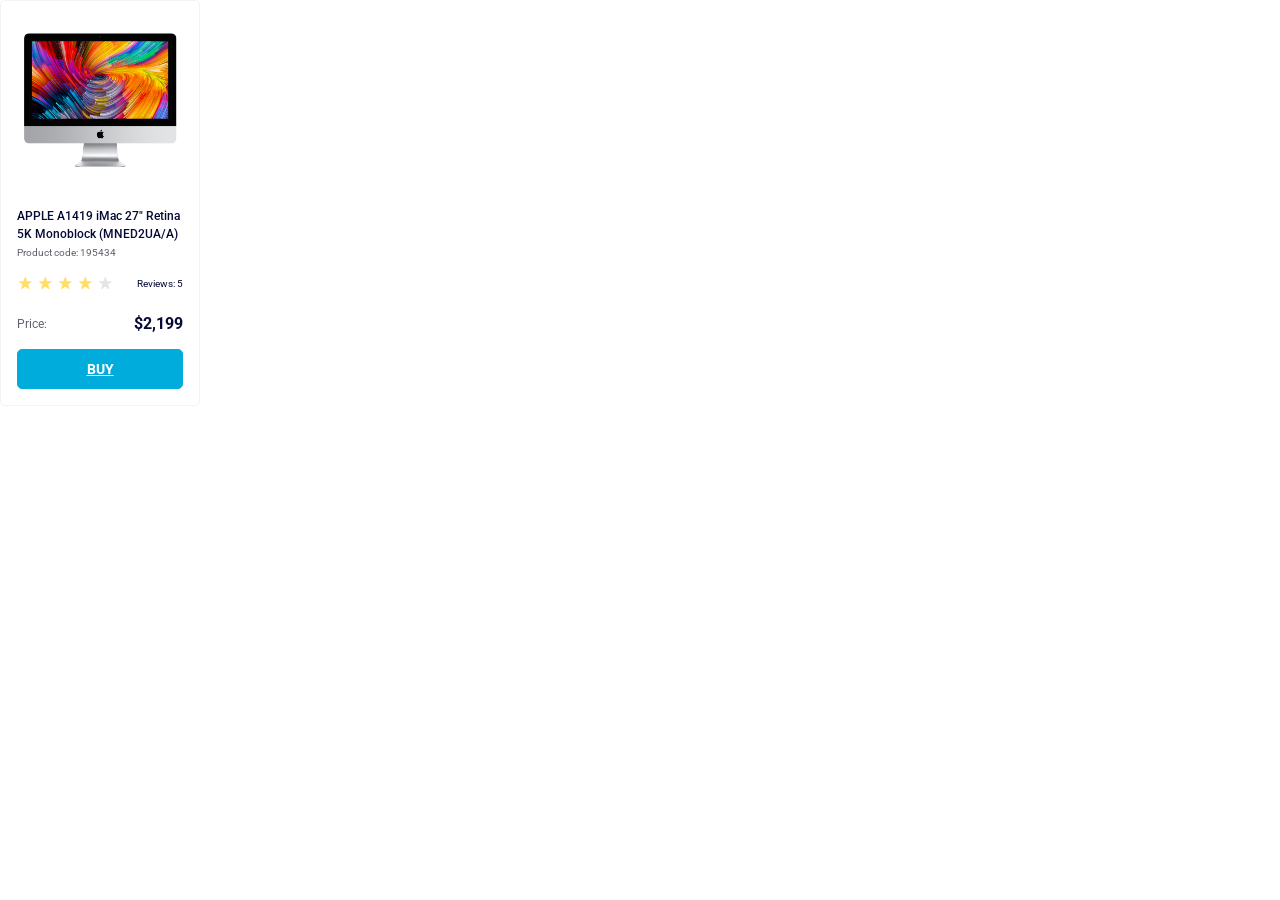
<file: index.html>
<!doctype html><html lang="en"><head><meta charset="utf-8"><meta name="viewport" content="width=device-width, initial-scale=1.0"><title>Product cards</title><link rel="stylesheet" href="index.582eaa98.css"><link rel="preconnect" href="https://fonts.googleapis.com"><link rel="preconnect" href="https://fonts.gstatic.com"><link href="https://fonts.googleapis.com/css2?family=Roboto:ital,wght@0,100..900;1,100..900&display=swap" rel="stylesheet"></head><body> <article data-qa="card" class="card"> <img class="card__icon" src="imac.202c52ff.jpeg" alt="Product icon"> <div class="card__container"> <h3 class="card__name"> APPLE A1419 iMac 27" Retina 5K Monoblock (MNED2UA/A) </h3> <p class="card__code">Product code: 195434</p> <div class="card__reviews-blok"> <div class="stars stars--4"> <div class="stars__star"></div> <div class="stars__star"></div> <div class="stars__star"></div> <div class="stars__star"></div> <div class="stars__star"></div> </div> <div class="card__reviews-text">Reviews: 5</div> </div> <div class="card__price-blok"> <p class="card__price-text">Price:</p> <p class="card__price-number">$2,199</p> </div> <a href="#" class="card__button-buy" data-qa="hover"> BUY </a> </div> </article> </body></html>
</file>
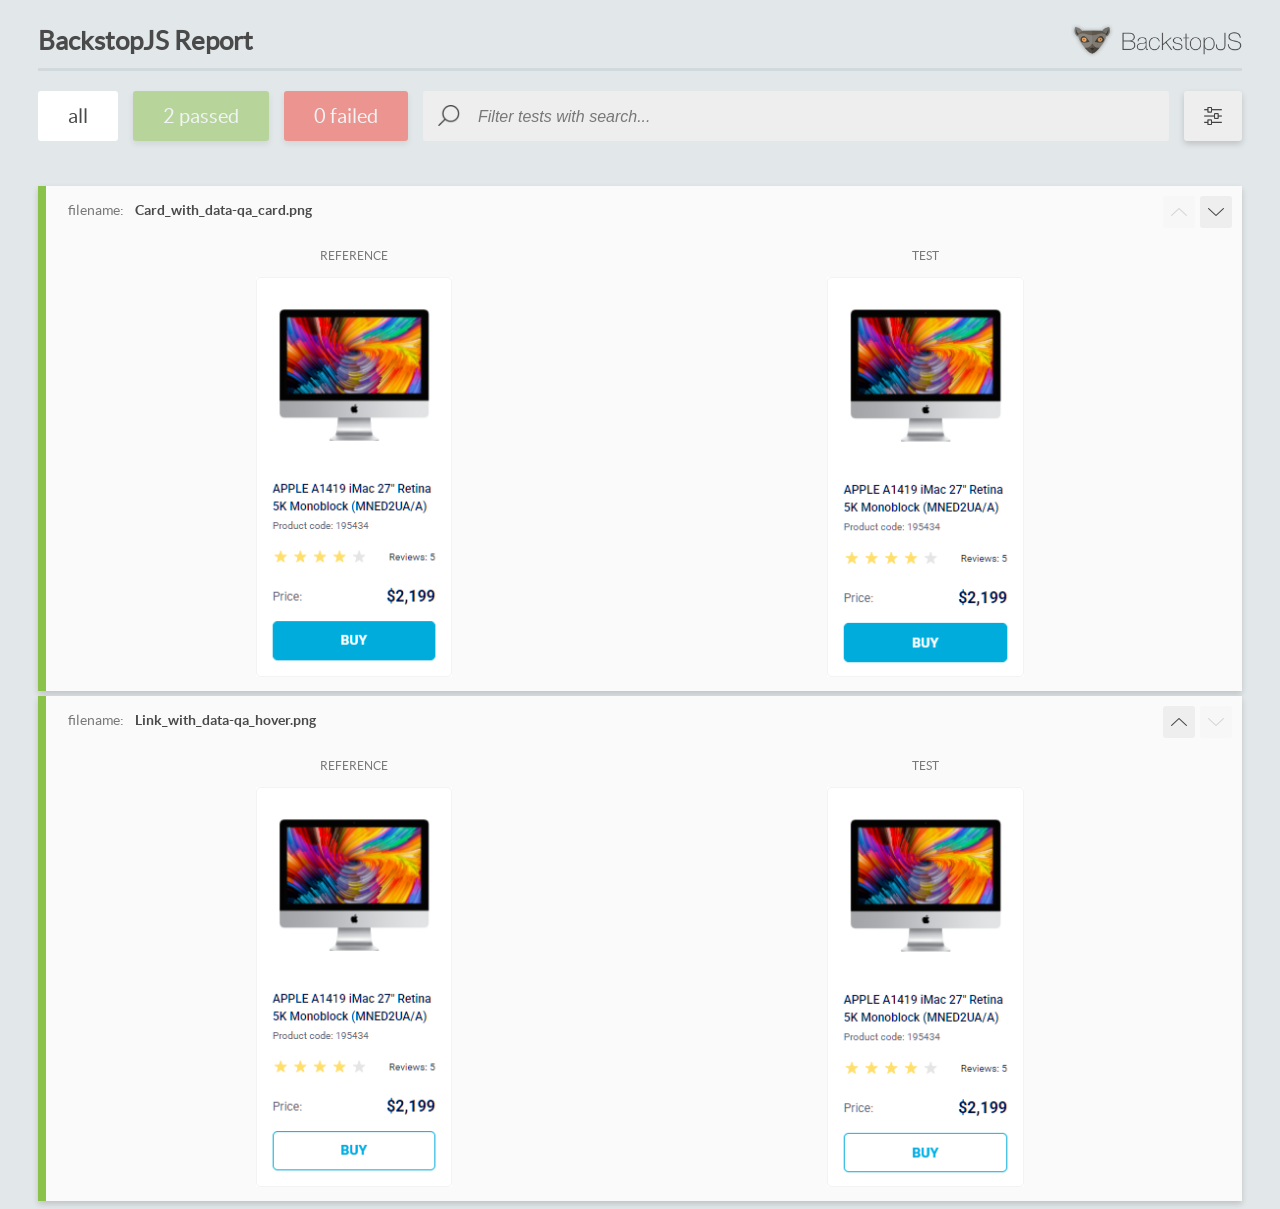
<file: report/html_report/index.html>
<!DOCTYPE html>
<html>
  <head>
    <meta charset="utf-8">
    <!-- Disable Cache -->
    <meta http-equiv="Cache-Control" content="no-cache, no-store, must-revalidate">
    <meta http-equiv="Pragma" content="no-cache">
    <meta http-equiv="Expires" content="0">

    <title>BackstopJS Report</title>

    <style>
      @font-face {
          font-family: 'latoregular';
          src: url('./assets/fonts/lato-regular-webfont.woff2') format('woff2'),
              url('./assets/fonts/lato-regular-webfont.woff') format('woff');
          font-weight: 400;
          font-style: normal;
      }
      @font-face {
          font-family: 'latobold';
          src: url('./assets/fonts/lato-bold-webfont.woff2') format('woff2'),
              url('./assets/fonts/lato-bold-webfont.woff') format('woff');
          font-weight: 700;
          font-style: normal;
      }

      .ReactModal__Body--open {
          overflow: hidden;
      }
      .ReactModal__Body--open .header {
        display: none;
      }

    </style>
  </head>
  <body style="background-color: #E2E7EA">
    <div id="root">

    </div>
    <script>
      function report (report) { // eslint-disable-line no-unused-vars
        window.tests = report;
      }
    </script>
    <script src="config.js"></script>
    <script src="index_bundle.js"></script>
  </body>
</html>
</file>
<file: index.582eaa98.css>
html{font-optical-sizing:auto;font-family:Roboto,sans-serif;font-style:normal;font-weight:400}body{margin:0}.card{box-sizing:border-box;background-color:#fff;border:1px solid #f3f3f3;border-radius:5px;flex-direction:column;align-items:center;width:200px;height:406px;display:flex}.card__icon{width:160px;height:134px;margin-top:32px}.card__container{padding-inline:16px}.card__name{color:#060b35;margin-top:40px;margin-bottom:0;font-size:12px;font-weight:500;line-height:18px}.card__code{color:#616070;margin-top:4px;margin-bottom:0;font-size:10px}.card__reviews-blok{justify-content:space-between;align-items:center;margin-top:17px;margin-bottom:0;display:flex}.card__reviews-text{color:#060b35;font-size:10px}.card__price-blok{justify-content:space-between;align-items:center;margin-top:23px;margin-bottom:0;display:flex}.card__price-text{color:#616070;margin:0;font-size:12px}.card__price-number{color:#060b35;margin:0;font-size:16px;font-weight:700}.card__button-buy{box-sizing:border-box;color:#fff;background-color:#00acdc;border:1px solid #00acdc;border-radius:5px;justify-content:center;align-items:center;width:166px;height:40px;margin-top:16px;margin-bottom:0;font-size:14px;font-weight:700;display:flex}.card__button-buy:hover{color:#00acdc;background-color:#fff}.stars{display:flex}.stars__star{background-image:url(star.822d561e.svg);background-position:50%;background-repeat:no-repeat;width:16px;height:16px;margin-right:4px;display:block}.stars__star:last-child{margin-right:0}.stars--1 .stars__star:nth-child(-n+1),.stars--2 .stars__star:nth-child(-n+2),.stars--3 .stars__star:nth-child(-n+3),.stars--4 .stars__star:nth-child(-n+4),.stars--5 .stars__star:nth-child(-n+5){background-image:url(star-active.edda4c43.svg)}
/*# sourceMappingURL=index.582eaa98.css.map */
</file>
